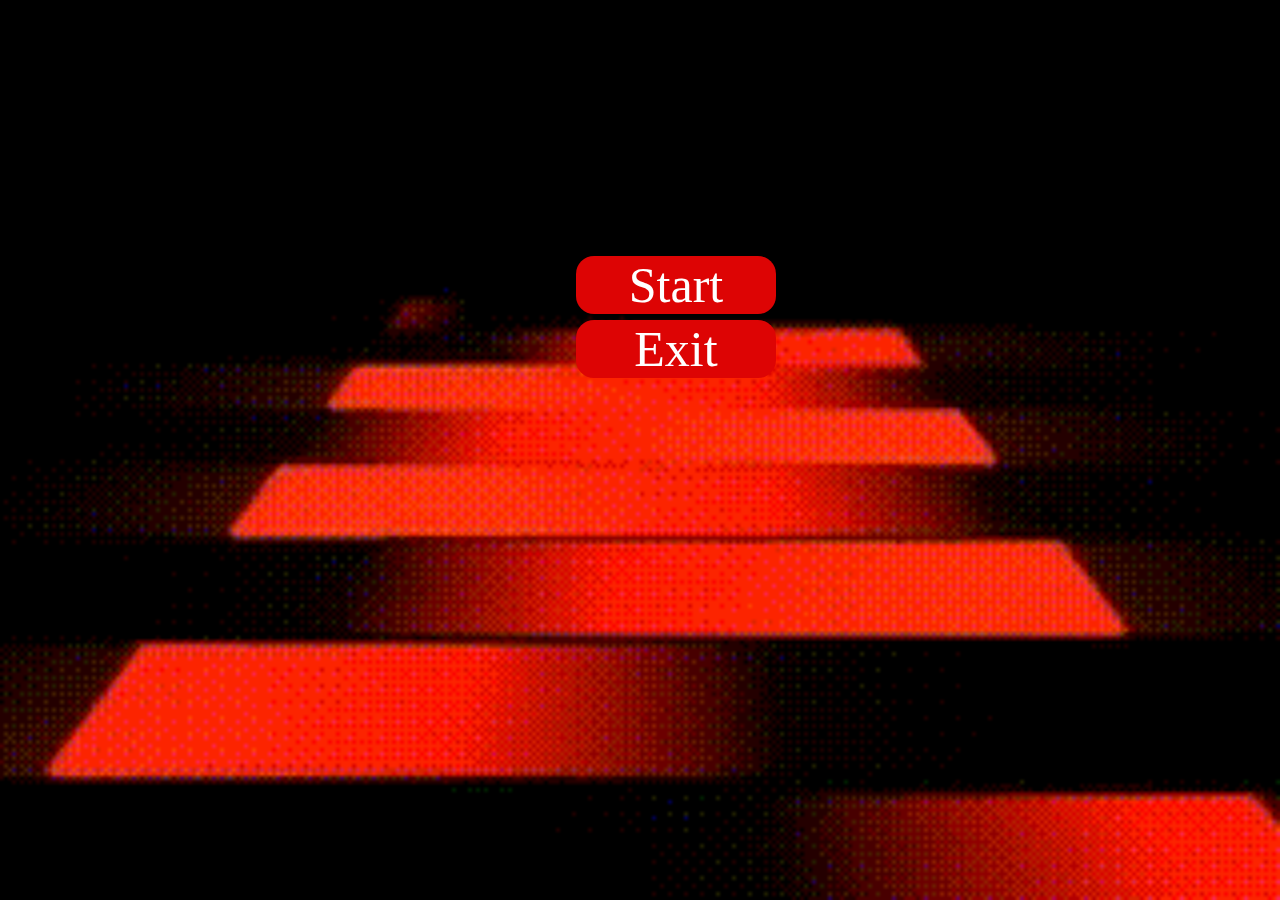
<file: index.html>
<!DOCTYPE html>
<html lang="en">
<head>
    <meta charset="UTF-8">
    <meta name="viewport" content="width=device-width, initial-scale=1.0">
    <title>Document</title>
    <script defer src="./main.js"></script>
    <link rel="stylesheet" href="main.css">
</head>
<body>
    <div id = "loading">
        <a class = "button" id = "start" href="./level1.html">Start</a>
        <a class = "button" id ="exit" href="https://www.google.com.ua/?hl=ru">Exit</a>
    </div>
</body>
</html>
</file>
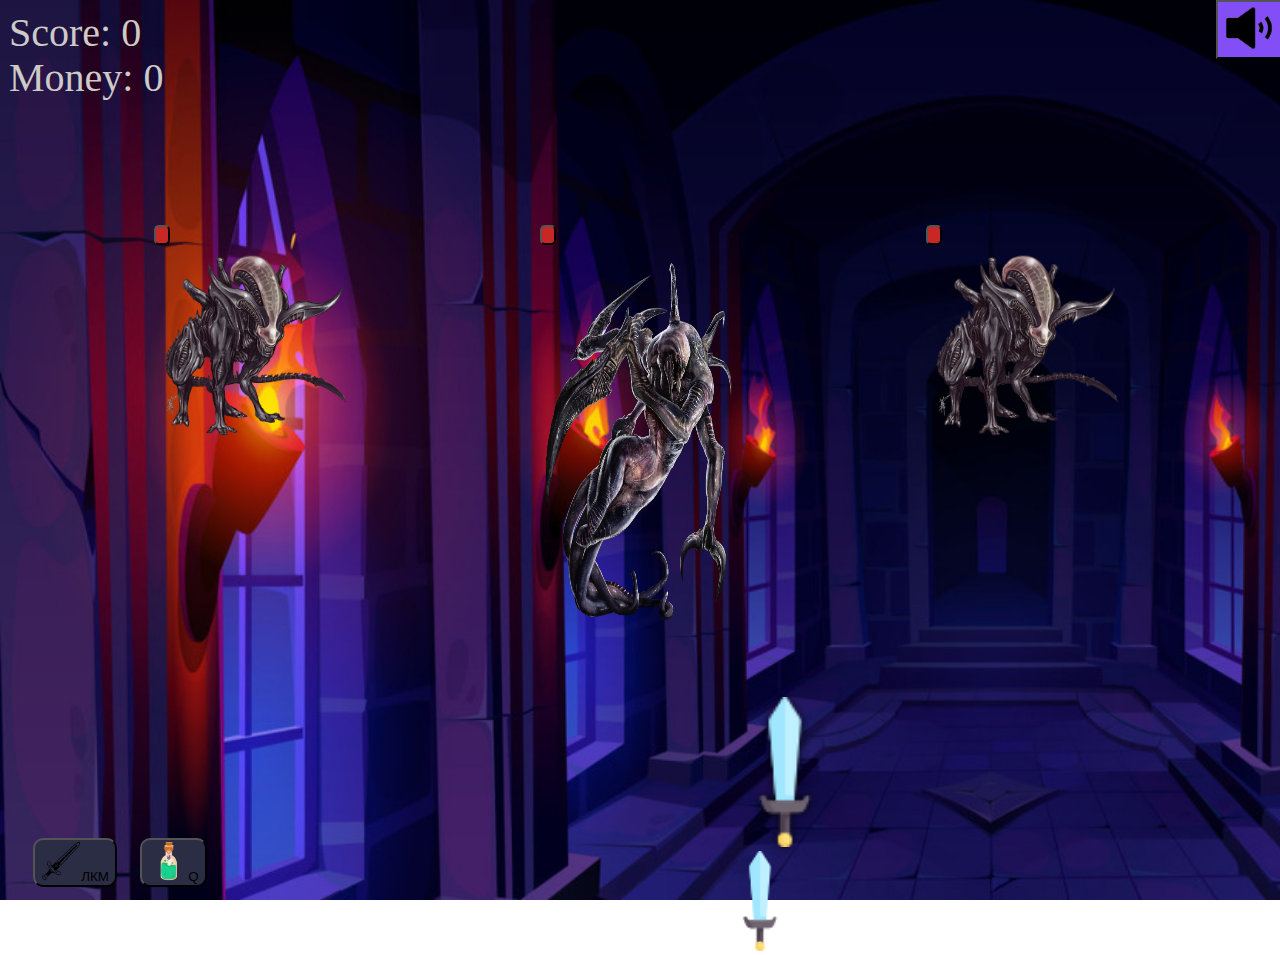
<file: level1.html>
<!DOCTYPE html>
<html lang="en">
<head>
    <meta charset="UTF-8">
    <meta name="viewport" content="width=device-width, initial-scale=1.0">
    <title>Document</title>
    <link rel="stylesheet" href="./style.css">
    <script defer src="./1.js"></script>
</head>
<body>
    <main class="mainImg" id = "main">
      <button  id = "buttonForAudio" onclick="audioMain1.play()"> <img  onclick = "audioMain" height="50px" width="50px" src="./img/audio.png" ></button>
      <audio id="audioMain1" src="./audio/audioMain.mp3"></audio>
        <div class="score" id = "score">Score: 0</div>
        <div class="score" id="money">Money: 0</div>
        <div class="boxEnemies">
          <div class="boxEnemy" id="boxEnemy1">
            <button class="lineEnemy" id="lineEnemy1"></button>
            <div id = "enemySmall"><img height="200px" width="200px" src="./img/small.png"></div>
          </div>
          <div class="boxEnemy" id="boxEnemy2">
            <button class="lineEnemy" id="lineEnemy2"></button>
            <div id = "enemyBig"><img height="400px" width="200px" src="./img/big.png"></div>        
          </div>
          <div class="boxEnemy" id="boxEnemy3">
            <button class="lineEnemy" id="lineEnemy3"></button>
            <div id = "enemySmall"><img height="200px" width="200px" src="./img/small.png"></div>
          </div>
        </div>

       <div class="boxing"> 
        <div class="box">
          <div class="lifeLine">
            <div class="lifeLine1" id="lifeLine"></div>
          </div>

            <div class = "capabilities">
              <button class="btn" id="sword"><img height="40px" width = "40px" id="swordImage" src="./img/sword.png">ЛКМ</button>
              <button class="btn" id = "potion"><img height="40px" width = "40px" src="./img/potion.png">Q</button>
            </div>
        </div>

            <div class="hero">
              <div id = "hero1"><img id = "heroImg" width="100px" height="100px"  src="./img/swordIcon.png"></div>
              <div id = "hero2"><img id = "heroImg1" width="100px" height="100px"  src="./img/swordIcon.png"></div>
            </div>
          </div>
        </div>
        <a href="./level2.html" id="arrow"></a>
    </main>
</body>
</html>
</file>
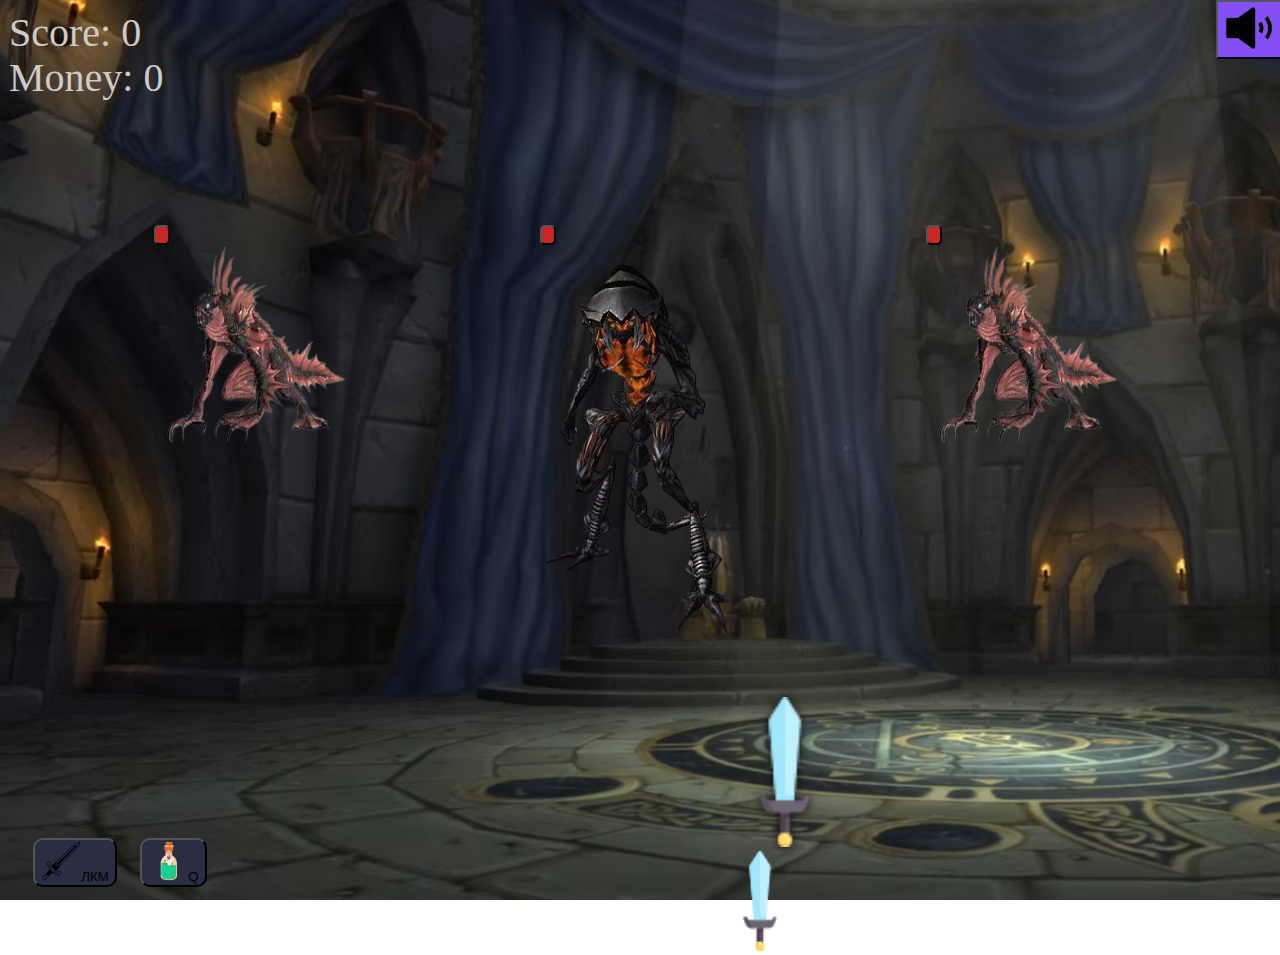
<file: level2.html>
<!DOCTYPE html>
<html lang="en">
<head>
    <meta charset="UTF-8">
    <meta name="viewport" content="width=device-width, initial-scale=1.0">
    <title>Document</title>
    <link rel="stylesheet" href="./style.css">
    <script defer src="./1.js"></script>
</head>
<body>
    <main class="mainImg1" id = "main">
      <button  id = "buttonForAudio" onclick="audioMain1.play()"> <img  onclick = "audioMain" height="50px" width="50px" src="./img/audio.png" ></button>
      <audio id="audioMain1" src="./audio/audioMain.mp3"></audio>
        <div class="score" id = "score">Score: 0</div>
        <div class="score" id="money">Money: 0</div>
        <div class="boxEnemies">
          <div class="boxEnemy" id="boxEnemy1">
            <button class="lineEnemy" id="lineEnemy1"></button>
            <div id = "enemySmall"><img height="200px" width="200px" src="./img/small1.png"></div>
          </div>
          <div class="boxEnemy" id="boxEnemy2">
            <button class="lineEnemy" id="lineEnemy2"></button>
            <div id = "enemyBig"><img height="400px" width="200px" src="./img/big1.png"></div>        
          </div>
          <div class="boxEnemy" id="boxEnemy3">
            <button class="lineEnemy" id="lineEnemy3"></button>
            <div id = "enemySmall"><img height="200px" width="200px" src="./img/small1.png"></div>
          </div>
        </div>

       <div class="boxing"> 
        <div class="box">
          <div class="lifeLine">
            <div class="lifeLine1" id="lifeLine"></div>
          </div>

          <div class = "capabilities">
            <button class="btn" id="sword"><img height="40px" width = "40px" id="swordImage" src="./img/sword.png">ЛКМ</button>
            <button class="btn" id = "potion"><img height="40px" width = "40px" src="./img/potion.png">Q</button>
          </div>
          </div>
          
          <div class="hero">
            <div id = "hero1"><img id = "heroImg" width="100px" height="100px"  src="./img/swordIcon.png"></div>
            <div id = "hero2"><img id = "heroImg1" width="100px" height="100px"  src="./img/swordIcon.png"></div>
          </div>
        </div>
        <a href="./level3.html" id="arrow"></a>
    </main>
</body>
</html>
</file>
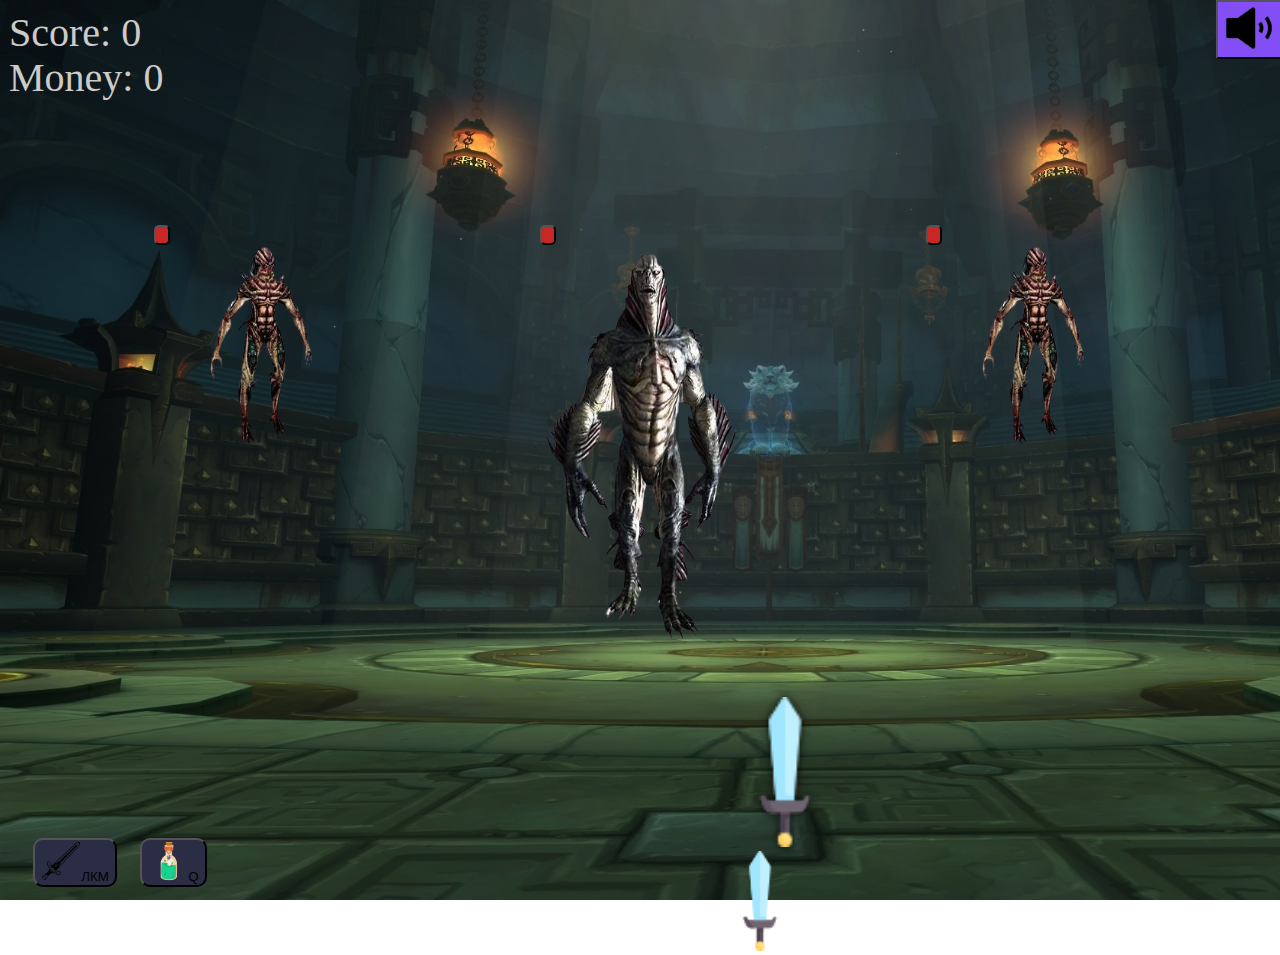
<file: level3.html>
<!DOCTYPE html>
<html lang="en">
<head>
    <meta charset="UTF-8">
    <meta name="viewport" content="width=device-width, initial-scale=1.0">
    <title>Document</title>
    <link rel="stylesheet" href="./style.css">
    <script defer src="./1.js"></script>
</head>
<body>
    <main class="mainImg2" id = "main">
      <button  id = "buttonForAudio" onclick="audioMain1.play()"> <img  onclick = "audioMain" height="50px" width="50px" src="./img/audio.png" ></button>
      <audio id="audioMain1" src="./audio/audioMain.mp3"></audio>
        <div class="score" id = "score">Score: 0</div>
        <div class="score" id="money">Money: 0</div>
        <div class="boxEnemies">
          <div class="boxEnemy" id="boxEnemy1">
            <button class="lineEnemy" id="lineEnemy1"></button>
            <div id = "enemySmall"><img height="200px" width="200px" src="./img/small2.png"></div>
          </div>
          <div class="boxEnemy" id="boxEnemy2">
            <button class="lineEnemy" id="lineEnemy2"></button>
            <div id = "enemyBig"><img height="400px" width="200px" src="./img/big2.png"></div>        
          </div>
          <div class="boxEnemy" id="boxEnemy3">
            <button class="lineEnemy" id="lineEnemy3"></button>
            <div id = "enemySmall"><img height="200px" width="200px" src="./img/small2.png"></div>
          </div>
        </div>

       <div class="boxing"> 
        <div class="box">
          <div class="lifeLine">
            <div class="lifeLine1" id="lifeLine"></div>
          </div>

          <div class = "capabilities">
            <button class="btn" id="sword"><img height="40px" width = "40px" id="swordImage" src="./img/sword.png">ЛКМ</button>
            <button class="btn" id = "potion"><img height="40px" width = "40px" src="./img/potion.png">Q</button>
          </div>
          </div>

          <div class="hero">
            <div id = "hero1"><img id = "heroImg" width="100px" height="100px"  src="./img/swordIcon.png"></div>
            <div id = "hero2"><img id = "heroImg1" width="100px" height="100px"  src="./img/swordIcon.png"></div>
          </div>
        </div>
        <a href="./shop.html" id="arrow"></a>
    </main>
</body>
</html>
</file>
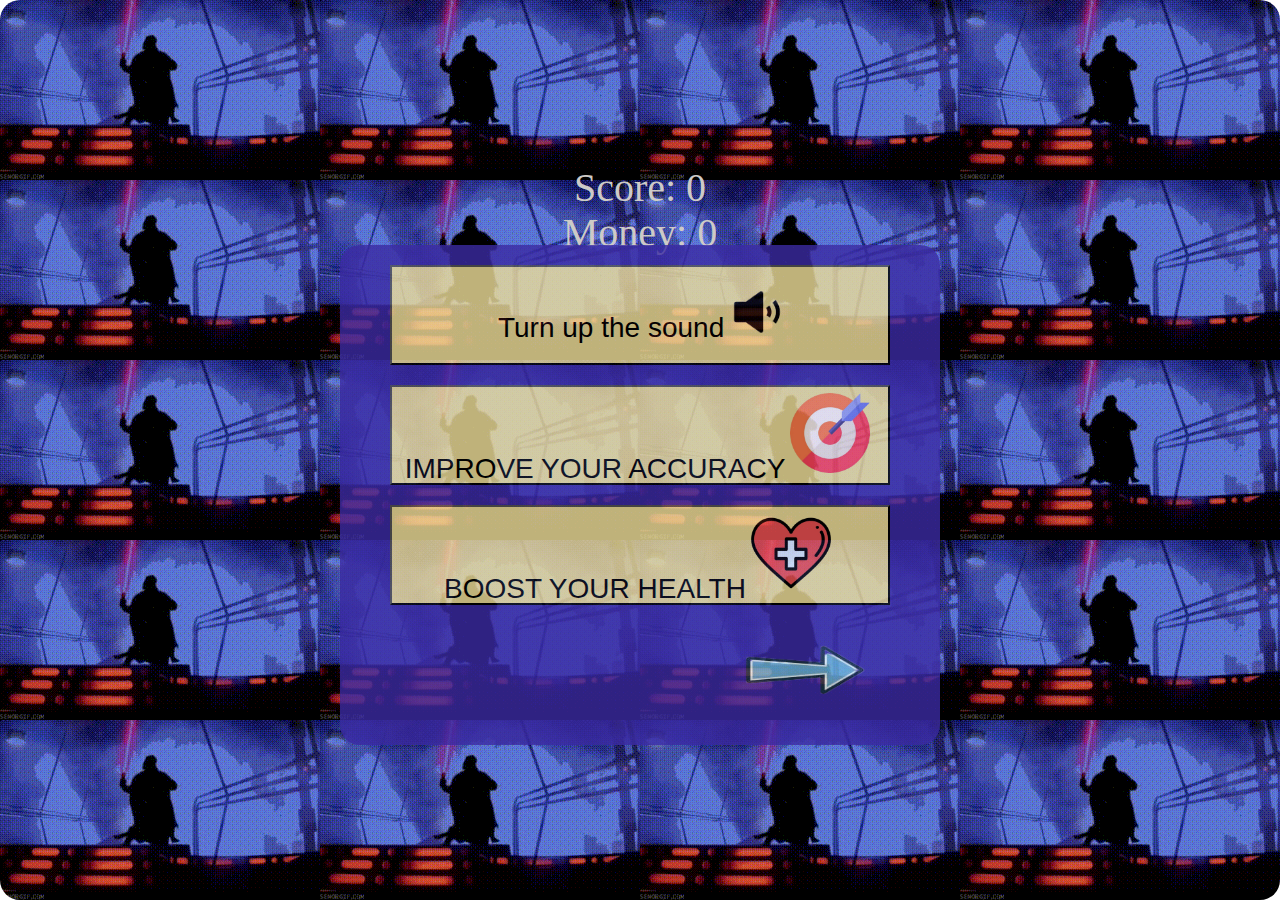
<file: shop.html>
<!DOCTYPE html>
<html lang="en">
<head>
    <meta charset="UTF-8">
    <meta name="viewport" content="width=device-width, initial-scale=1.0">
    <title>Document</title>
    <link rel="stylesheet" href="style.css">
    <script defer src="./shop.js"></script>
</head>
<body>
    <div class="boxingShop">
        <div class="score" id = "score">Score: 0</div>
        <div class="score" id="money">Money: 0</div>
        <audio id = "audioMain1" src="./audio/audioMain1.mp3"></audio>
        <div class="shop" id = "shopId">
            <button onclick="audioMain1.play()" class = "buttonShop">Turn up the sound <img height="50px" width="50px" src="./img/audio.png" ></button>
            <button class="buttonShop"id = "damageShop">IMPROVE YOUR ACCURACY<img class= "imgShop" src="./img/targetShop.png"></button>
            <button class="buttonShop" id = "healthShop">BOOST YOUR HEALTH<img class= "imgShop"src="./img/health.png"></button>
            <a id = "level1" href="./level1.html"><img class="arrow" height="90px" width="140px" src="./img/arrow.png"></a>
        </div>
    </div>

</body>
</html>
</file>
<file: main.css>
body, html {
    width: 100%;
    height: 100%;
    margin: 0%;
}
#mainImg {
    display:none;
}
#loading {
    display: block;
    height: 100%;
    background-image: url(./img/loading1.gif);
    background-repeat: no-repeat;
    background-size: cover;
}
.button {
    margin-top:20%;
    margin-left: 45%;
    position: absolute;
    width: 200px;
    font-size: 50px;
    background-color:#dd0404;
    filter: drop-shadow(20px);
    border-radius: 18px;
    text-decoration: none;
    color: white;
    text-align: center;
}
#exit {
    margin-top:25%;
}
</file>
<file: style.css>
html, body {
    height: 100%;
    margin: 0px;
    background-size: 100% 100%;
    background-repeat: no-repeat;
}
.mainImg {
background-image: url(./img/start.jpg);
background-image: url(./img/level1.jpg);
}
.mainImg1{
    background-image: url(./img/level2.jpg);
}
.mainImg2{
    background-image: url(./img/level3.jpg);
}
.button {
    margin-left: 45%;
    position: absolute;
    width: 200px;
    font-size: 50px;
    background-color:#3a1818;
    color: #d8d8d8;
    border-radius: 18px;
}
#main, #main1, #main2, .mainImg {
    height: 100%;
    background-repeat: no-repeat;
    background-size: cover;
}
.score {
    padding: 1vh;
    height: 3vh;
    font-size: 40px;
    color: rgb(205, 202, 199);
}

.enemies {
    display: flex;
    height: 50vh;
    justify-content: space-around;
}

#heroImg {
    height: 150px;
    width: 150px;
    filter: drop-shadow(0 0 5px black);
}
.boxing {
    margin-top: 7vh;
    height: 20vh;
    gap: 450px;
    display: flex;
    flex-direction: row;
}
.btn {
    background-color: rgb(43 45 69);
    border-radius: 10px;
}
.capabilities {
    height: 70px;
    width: 200px;
    display: flex;
    gap: 10px;
    justify-content: space-evenly;
}
.box {
    display: flex;
    height: 8vh;
    width: 220px;
    flex-direction: column;
    gap: 20px;
    padding: 20px;
    margin-top: 9vh;
}
.lifeLine {
    display: inline-block;
    height: 20px;
    width: 200px;
    border-color: black;
    border-radius: 2px;   
}
.lifeLine1, .lineEnemy {
    display: inline-block;
    height: 20px;
    width: 200px;
    background-color: rgb(201, 38, 38);
    border-radius: 5px;
}
.boxEnemies{
    margin-top: 15vh;
    height: 45vh;
    width: 100%;
    display: inline-block;
}
.boxEnemy{
    position: absolute;
    width: 200px;
    height: 225px;
}
#boxEnemy1{
    left: 12vw;
}
#boxEnemy2{
    left: calc(50vw - 100px);
    height: 425px;
}
#boxEnemy3{
    right: 12vw;
}
#arrow{
    width: 100px;
    height: 100px;
    position: absolute;
    display: none;
    background-image: url(./img/arrow.png);
    background-size: 100px 100px;
    bottom: 3vh;
    right: 3vw;
}
.boxingShop {
    display: flex;
    flex-direction: column;
    justify-content: center;
    align-items: center;
    gap: 0px;
    height: 100%;
    width: 100%;
    border-radius: 20px;
    background-image: url(./img/shop.gif);
}
.buttonShop {
    background-color : #efdf99;
    height: 100px;
    width: 500px;
    font-size: 28px;
    align-items: center;   
}
.shop {
    display: flex;
    flex-direction: column;
    justify-content: center;
    align-items: center;
    gap: 20px;
    height: 500px;
    width: 600px;
    background-color: #3b2ba3 ;
    opacity: 80%;
    border-radius: 20px;
}
.imgShop {      
    opacity: 100%;                                                                                                                                                                                                                                                                                                                                                                                                                                                                                                                                                                                                                                                                                  
    padding: 5px;
    height: 80px;
    width: 80px;
}
#level1 {
    background-color: #3b2ba3 ;
    translate: 170px;
    height: 100px;
    width: 150px;
}
@keyframes example {
    from {transform: rotateZ(0deg);}
    to {transform: rotateZ(80deg);}
  }
  
  .animated-element {
   
    animation: example 2s linear infinite
  }
  @keyframes example1 {
    from {transform: rotateZ(0deg);}
    to {transform: rotateZ(-80deg);}
  }
  
  .animated-element1 {
   
    animation: example1 2s linear infinite
  }
  #buttonForAudio {
    position: fixed;
    background-color: rgb(131, 78, 245);
    margin-left: 95%;
}
</file>
